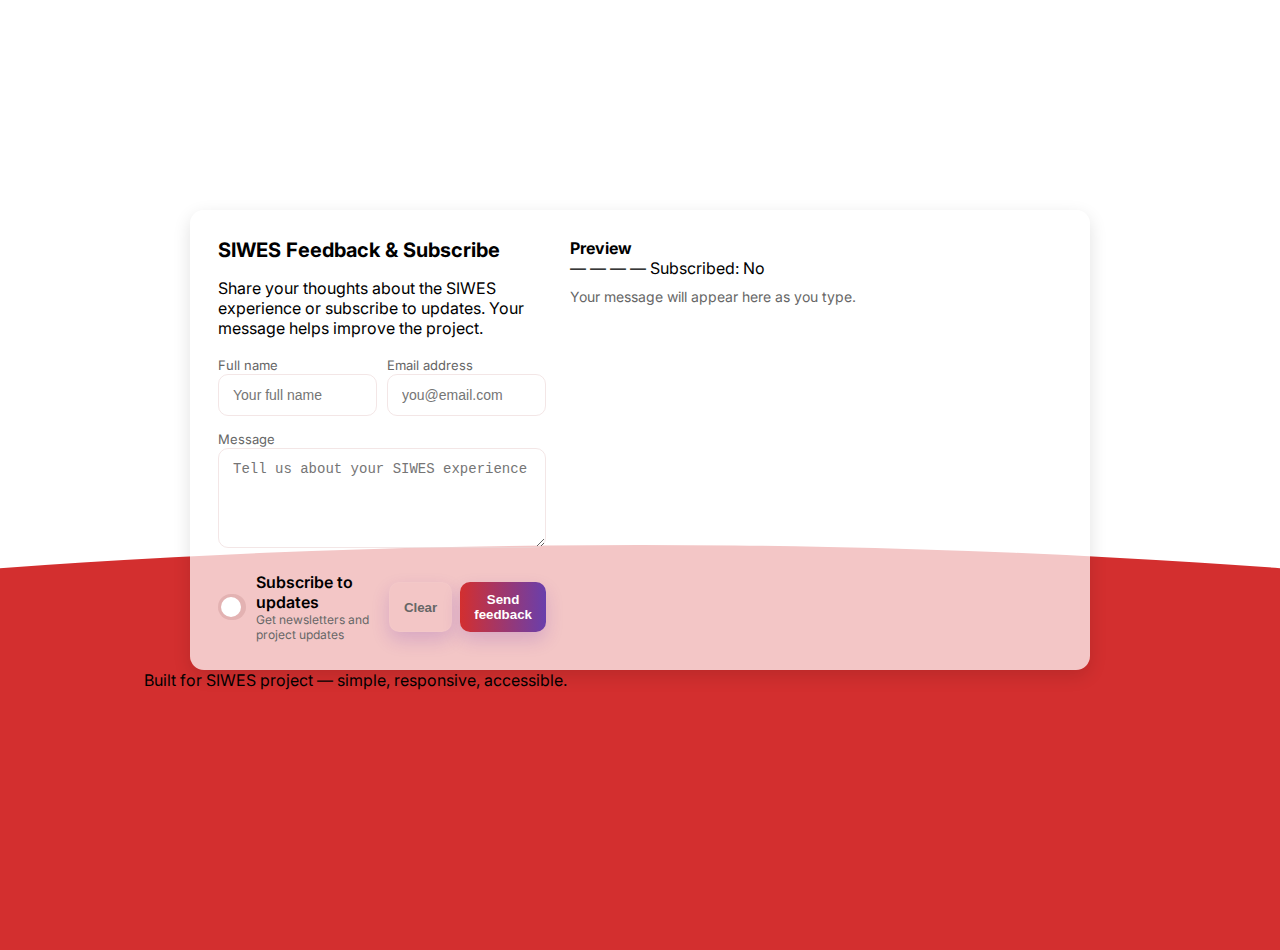
<file: public/index.html>
<!doctype html>
<html lang="en">
<head>
  <meta charset="utf-8" />
  <meta name="viewport" content="width=device-width,initial-scale=1" />
  <title>SIWES — Feedback & Subscribe</title>
  <link href="https://fonts.googleapis.com/css2?family=Inter:wght@300;400;600;700&display=swap" rel="stylesheet">
  <link href="style.css" rel="stylesheet" />
</head>
<body>

  <div class="container">

    <div class="card" role="region" aria-labelledby="form-heading">

      <div class="left">

        <h1 id="form-heading">SIWES Feedback & Subscribe</h1>
        <p>Share your thoughts about the SIWES experience or subscribe to updates. Your message helps improve the project.</p>

        <form id="feedbackForm" class="form" novalidate>
          <div class="row">
            <div class="col">
              <label for="name">Full name</label>
              <input id="name" name="name" type="text" placeholder="Your full name" required />
              <div class="error" id="nameError"></div>
            </div>
            <div class="col">
              <label for="email">Email address</label>
              <input id="email" name="email" type="email" placeholder="you@email.com" required />
              <div class="error" id="emailError"></div>
            </div>
          </div>

          <div>
            <label for="message">Message</label>
            <textarea id="message" name="message" placeholder="Tell us about your SIWES experience" required></textarea>
            <div class="error" id="messageError"></div>
          </div>

          <div class="actions">
            <div class="subscribe-row">
              <div id="switch" class="switch" role="switch" aria-checked="false" tabindex="0">
                <div class="knob" aria-hidden="true"></div>
              </div>
              <div>
                <div style="font-weight:600">Subscribe to updates</div>
                <div class="small">Get newsletters and project updates</div>
              </div>
            </div>

            <div style="margin-left:auto;display:flex;gap:8px">
              <button type="button" class="btn ghost" id="clearBtn">Clear</button>
              <button type="submit" class="btn" id="submitBtn">Send feedback</button>
            </div>
          </div>

          <div class="success" id="successBox" role="status">Thanks! Your feedback was received.</div>
        </form>
      </div>

      <aside class="right" aria-label="preview and info">
        <div class="preview">
          <div style="font-weight:700">Preview</div>
          <div class="meta" id="previewMeta">Name — Email — Subscribed: No</div>
          <div style="margin-top:10px;color:var(--muted);font-size:14px" id="previewMessage">Your message will appear here as you type.</div>
        </div>
      </aside>
    </div>

    <footer>
      Built for SIWES project — simple, responsive, accessible.
    </footer>
  </div>

  <script src="script.js" ></script>     
</body>
</html>
</file>
<file: public/style.css>
:root {
  --bg: #f5f5f5;         /* Light background */
  --card: #ffffffb9;       /* White card background */
  --accent: #d32f2f;     /* EFCC Red */
  --success: #006400;    /* Nigerian Green */
  --muted: #666666;      /* Neutral gray */
}
* {
  box-sizing: border-box;
}
html,body {
  height: 100%;
  margin: 0;
  font-family: "Inter", system-ui, -apple-system, "Segoe UI", Roboto,
    "Helvetica Neue", Arial;
}
body {
  margin: 0;
  height: 100%;
  font-family: "Inter", system-ui, -apple-system, "Segoe UI", Roboto, "Helvetica Neue", Arial;
  color: #000;
  display: flex;
  align-items: center;
  justify-content: center;
  padding: 32px;

  /* White top + red wave bottom */
  background: rgb(255, 255, 255);
  position: relative;
  overflow: hidden;
}

body::after {
  content: "";
  position: absolute;
  bottom: -50px;
  left: 0;
  width: 100%;
  height: 45%;
  background: var(--accent);
  clip-path: ellipse(150% 100% at 50% 100%);
  z-index: -1;
  animation: wave 4s infinite ease-in-out;
}

@keyframes wave {
  0%, 100% {
    clip-path: ellipse(150% 100% at 30% 100%);
  }
  50% {
    clip-path: ellipse(160% 90% at 60% 100%);
  }
}

.container {
  width: 100%;
  max-width: 1024px;
  margin: 0 auto; /* center properly */
  padding: 0 16px; /* some breathing space on small screens */
  box-sizing: border-box;
}
/* Desktop / large screens */
.card {
  background: var(--card);
  border-radius: 14px;
  padding: 28px;
  box-shadow: 0 6px 18px rgba(0, 0, 0, 0.12);
  display: grid;
  grid-template-columns: 1fr 1.5fr;
  gap: 24px;
  width: 100%;
  max-width: 900px;
  margin: 0 auto;
  align-items: start;

}



/* Left content */
.card-left {
  display: flex;
  flex-direction: column;
  align-items: center;
  text-align: center;
}

.card-left h1 {
  margin: 12px 0 6px;
}

.card-left p {
  margin-top: 8px;
  color: var(--muted);
  font-size: 14px;
}

/* Right (form) */
.card-right {
  display: flex;
  flex-direction: column;
}

/* ✅ Mobile view — hide left column completely */
@media (max-width: 860px) {
  .card {
    grid-template-columns: 1fr; /* only the form takes space */
    max-width: 600px;
    padding: 28px;
  }
  .card-left img {
    display: block;
     margin: 0 auto 16px auto;
  }
  .card-left h1, p {
    display: none;
  }
}





.left h1 {
  margin: 0 0 6px 0;
  font-size: 20px;
}
.right p {
  margin: 0 0 18px;
  color: var(--muted);
  font-size: 14px;
}

.form {
  display: flex;
  flex-direction: column;
  gap: 12px;
}
label {
  font-size: 13px;
  color: var(--muted);
}
input[type="text"],
input[type="email"],
textarea {
  width: 100%;
  padding: 12px 14px;
  border-radius: 10px;
  border: 1px solid rgba(235, 215, 215, 0.616);
  background: var(--glass);
  color: inherit;
  font-size: 14px;
  outline: none;
  transition: box-shadow 0.15s, border-color 0.15s;
  resize: vertical;
}

textarea {
  min-height: 100px;
}

.row {
  display: flex;
  gap: 10px;
}
.row .col {
  flex: 1;
}

.small {
  font-size: 12px;
  color: var(--muted);
}

.actions {
  display: flex;
  align-items: center;
  gap: 12px;
  margin-top: 8px;
}


.btn {
  background: linear-gradient(90deg, var(--accent), #693fac);
  padding: 10px 14px;
  border-radius: 10px;
  border: none;
  color: white;
  font-weight: 600;
  cursor: pointer;
  box-shadow: 0 8px 18px rgba(92, 33, 182, 0.18);
}

.btn.ghost {
  background: transparent;
  border: 1px solid rgba(255, 255, 255, 0.04);
  color: var(--muted);
  font-weight: 600;
}
.btn.ghost:hover {
  background-color: white;
}

.subscribe-row {
  display: flex;
  align-items: center;
  gap: 10px;
}

@media screen and (max-width: 495px) {
  .subscribe-row {
    flex-direction: column;
    align-items: flex-start;
  }
  .switch.on {
    width: 30px;
  }
}

.switch {
  width: 44px;
  height: 26px;
  border-radius: 999px;
  background: rgba(209, 157, 157, 0.488);
  position: relative;
  padding: 3px;
  cursor: pointer;
}
.knob {
  width: 20px;
  height: 20px;
  border-radius: 50%;
  background: white;
  position: absolute;
  left: 3px;
  top: 3px;
  transition: transform 0.18s;
}
.knob:hover {
  background-color: whitesmoke;
}
.switch.on {
  background: linear-gradient(90deg, var(--accent), #5b21b6);
}
.switch.on .knob {
  transform: translateX(18px);
}

.success {
  background: linear-gradient(90deg, #10b981, #059669);
  padding: 10px;
  border-radius: 10px;
  color: white;
  font-weight: 600;
  display: none;
}
.error {
  color: #da8686;
  font-size: 13px;
}
</file>
